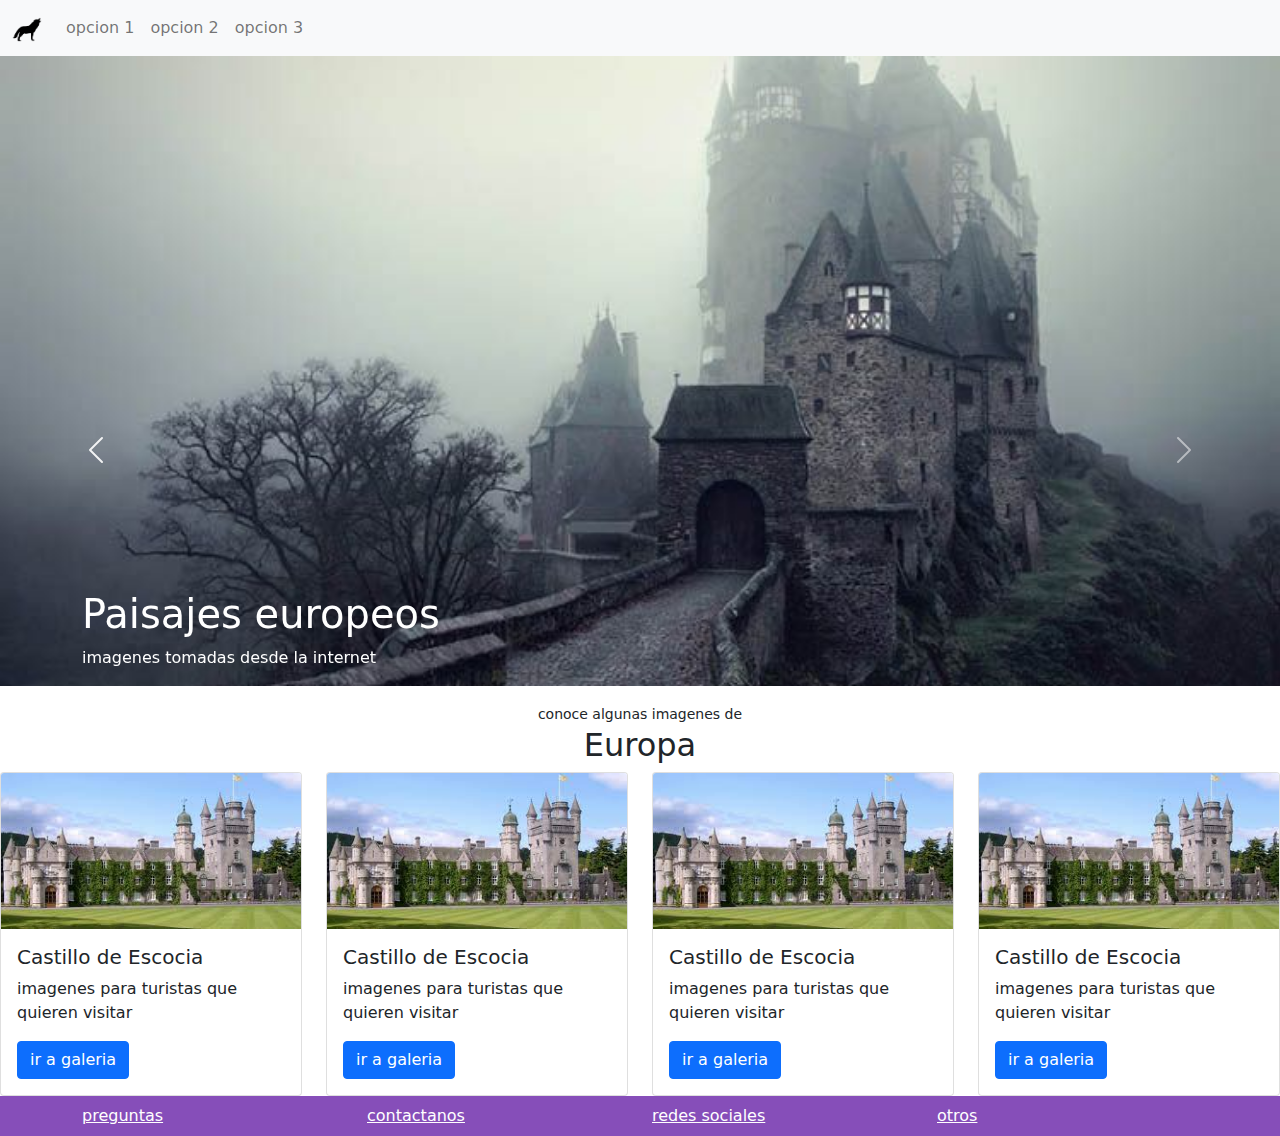
<file: index.html>
<!DOCTYPE html>
<html lang="en">

<head>
    <meta charset="UTF-8">
    <meta http-equiv="X-UA-Compatible" content="IE=edge">
    <meta name="viewport" content="width=device-width, initial-scale=1.0">
    <title>Document</title>
    <link rel="stylesheet" href="css/boostrap.min.css">
    <link rel="stylesheet" href="css/sstyle.css">
    <script src="https://cdn.jsdelivr.net/npm/bootstrap@5.0.0/dist/js/bootstrap.bundle.min.js" integrity="sha384-p34f1UUtsS3wqzfto5wAAmdvj+osOnFyQFpp4Ua3gs/ZVWx6oOypYoCJhGGScy+8" crossorigin="anonymous"></script>

</head>

<body>
    <!-- header -->

    <nav class="navbar navbar-expand-lg navbar-light bg-light header">
        <div class="container-fluid">
            <a class="navbar-brand imagen" href="#"><img src="img/wolf-png.png" alt=""></a>
            <button class="navbar-toggler" type="button" data-bs-toggle="collapse" data-bs-target="#navbarSupportedContent" aria-controls="navbarSupportedContent" aria-expanded="false" aria-label="Toggle navigation">
            <span class="navbar-toggler-icon"></span>
          </button>
            <div class="collapse navbar-collapse" id="navbarSupportedContent">
                <ul class="navbar-nav me-auto mb-2 mb-lg-0">


                    <li class="nav-item">
                        <a class="nav-link " href="#" tabindex="-1">opcion 1</a>
                    </li>
                    <li class="nav-item">
                        <a class="nav-link " href="#" tabindex="-1">opcion 2</a>
                    </li>
                    <li class="nav-item">
                        <a class="nav-link " href="#" tabindex="-1">opcion 3</a>
                    </li>
                </ul>

            </div>
        </div>
    </nav>

    <!-- fin header-->

    <!--inicia content-->
    <main id="main">
        <div id="carousel" class="carousel slide" data-bs-ride="carousel">
            <div class="carousel-inner">
                <div class="carousel-item active">
                    <img src="img/foto1.jpg" class="d-block w-100" alt="Castillo">
                </div>
                <div class="carousel-item">
                    <img src="img/foto2.jpg" class="d-block w-100" alt="Pradera">
                </div>
                <div class="carousel-item">
                    <img src="img/foto3.webp" class="d-block w-100" alt="Montaña">
                </div>
            </div>
            <div class="overlay">
                <div class="container">
                    <div class="row tex-left">
                        <div class="col">
                            <h1>Paisajes europeos</h1>
                            <p class="d-none d-md-block">imagenes tomadas desde la internet</p>
                        </div>
                    </div>
                </div>
            </div>
        </div>
        <button class="carousel-control-prev" type="button" data-bs-target="#carouselExampleControls" data-bs-slide="prev">
          <span class="carousel-control-prev-icon" aria-hidden="true"></span>
          <span class="visually-hidden">Previous</span>
        </button>
        <button class="carousel-control-next" type="button" data-bs-target="#carouselExampleControls" data-bs-slide="next">
           <span class="carousel-control-next-icon" aria-hidden="true"></span>
          <span class="visually-hidden">Next</span>
        </button>
        </div>
    </main>



    <!-- finaliza  conotent-->

    <!--inicia seccion-->
    <section id="paisaje" class="mt-3">
        <div class="conotainer">
            <div class="row">
                <div class="col text-center">
                    <small>conoce algunas imagenes de </small>
                    <h2>Europa</h2>

                </div>
            </div>
            <div class="row">
                <div class="col-md-3">
                    <div class="card">
                        <img src="img/castillo.jfif" class="card-img-top" alt="...">
                        <div class="card-body">
                            <h5 class="card-title">Castillo de Escocia</h5>
                            <p class="card-text">imagenes para turistas que quieren visitar </p>
                            <a href="#" class="btn btn-primary">ir a galeria</a>
                        </div>
                    </div>
                </div>
                <div class="col-md-3">
                    <div class="card">
                        <img src="img/castillo.jfif" class="card-img-top" alt="...">
                        <div class="card-body">
                            <h5 class="card-title">Castillo de Escocia</h5>
                            <p class="card-text">imagenes para turistas que quieren visitar </p>
                            <a href="#" class="btn btn-primary">ir a galeria</a>
                        </div>
                    </div>
                </div>
                <div class="col-md-3">
                    <div class="card">
                        <img src="img/castillo.jfif" class="card-img-top" alt="...">
                        <div class="card-body">
                            <h5 class="card-title">Castillo de Escocia</h5>
                            <p class="card-text">imagenes para turistas que quieren visitar </p>
                            <a href="#" class="btn btn-primary">ir a galeria</a>
                        </div>
                    </div>
                </div>
                <div class="col-md-3">
                    <div class="card">
                        <img src="img/castillo.jfif" class="card-img-top" alt="...">
                        <div class="card-body">
                            <h5 class="card-title">Castillo de Escocia</h5>
                            <p class="card-text">imagenes para turistas que quieren visitar </p>
                            <a href="#" class="btn btn-primary">ir a galeria</a>
                        </div>
                    </div>
                </div>
            </div>
        </div>

    </section>


    <!--termina seccion-->

    <!--foother-->



    <footer id="footeer" class="pb-2 pt-2">
        <div class="container">

            <div class="row">
                <div class="col-12 col-md-3">
                    <a href="#">preguntas</a>
                </div>
                <div class="col-12 col-md-3">
                    <a href="#">contactanos</a>
                </div>
                <div class="col-12 col-md-3">
                    <a href="#">redes sociales</a>
                </div>
                <div class="col-12 col-md-3">
                    <a href="#">otros</a>
                </div>
            </div>



        </div>


    </footer>





    <!--fin foother-->
</body>

</html>
</file>
<file: css/sstyle.css>
#footeer {
    background: rgb(134, 78, 185);
}

#footeer a {
    color: white;
}

.header img {
    width: 30px;
}

#main .carousel-inner img {
    max-height: 70vh;
    object-fit: cover;
}

#carousel {
    position: relative;
}

#carousel .overlay {
    position: absolute;
    top: 5  ;
    bottom: 0;
    left: 0;
    right: 0;
    background-color: rgb(red, green, blue);
    color: white;
}
</file>
